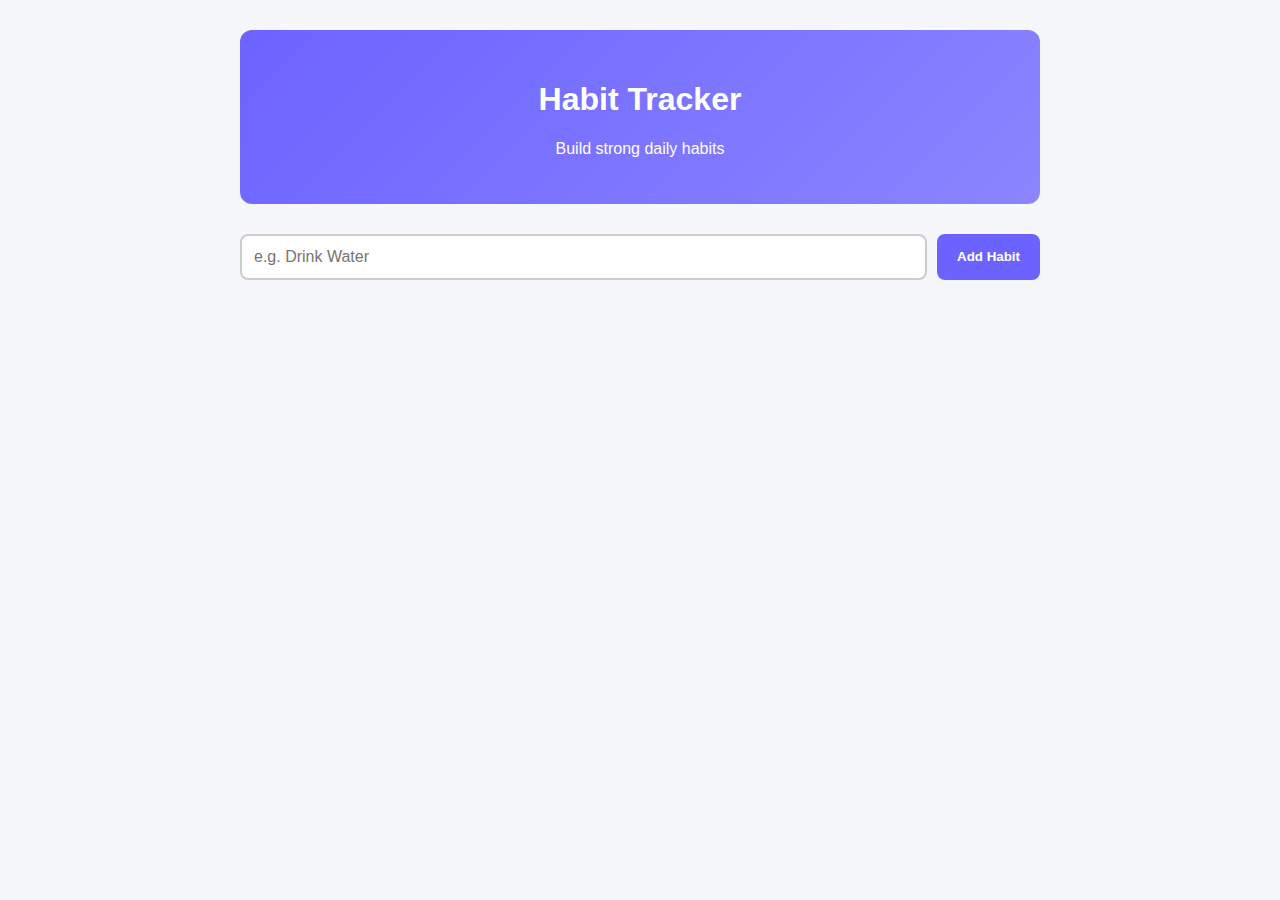
<file: src/main/resources/static/habit-tracker.html>
<!DOCTYPE html>
<html lang="en">
<head>
  <meta charset="UTF-8" />
  <meta name="viewport" content="width=device-width, initial-scale=1.0"/>
  <title>Habit Tracker</title>
  <link rel="stylesheet" href="habit.css" />
</head>
<body>
  <div class="container">
    <header class="header">
      <h1>Habit Tracker</h1>
      <p>Build strong daily habits</p>
    </header>

    <div class="add-habit-form">
      <input type="text" id="habitName" placeholder="e.g. Drink Water" />
      <button onclick="addHabit()">Add Habit</button>
    </div>

    <div id="habitList" class="habit-list"></div>
  </div>

  <script src="habit.js"></script>
  
<!-- 🌟 Gemini Chatbot Script -->
<script>
  document.addEventListener("DOMContentLoaded", () => {
    const chatPopup = document.getElementById("chatPopup");
    const chatBody = document.getElementById("chatBody");
    const chatInput = document.getElementById("chatInput");

    window.toggleChat = function () {
      chatPopup.style.display = chatPopup.style.display === "flex" ? "none" : "flex";
    };

    window.sendMessage = async function () {
      const userMessage = chatInput.value.trim();
      if (!userMessage) return;

      appendMessage("user", userMessage);
      chatInput.value = "";
      appendMessage("bot", "Thinking...");

      try {
        const reply = await getGeminiReply(userMessage);
        const botMsgs = chatBody.querySelectorAll(".chat-message.bot");
        botMsgs[botMsgs.length - 1].remove();
        appendMessage("bot", reply);
      } catch (err) {
        appendMessage("bot", "Error fetching response 😞");
      }
    };

    chatInput.addEventListener("keydown", (e) => {
      if (e.key === "Enter") sendMessage();
    });

    function appendMessage(sender, text) {
      const msgDiv = document.createElement("div");
      msgDiv.className = `chat-message ${sender}`;
      msgDiv.textContent = text;
      chatBody.appendChild(msgDiv);
      chatBody.scrollTop = chatBody.scrollHeight;
    }

    async function getGeminiReply(message) {
      const apiKey = "AIzaSyCC-Q01AQxm7bAvKmNKRIB8uR3OYXdfVao";
      const res = await fetch(
        `https://generativelanguage.googleapis.com/v1/models/gemini-1.5-flash:generateContent?key=${apiKey}`,
        {
          method: "POST",
          headers: { "Content-Type": "application/json" },
          body: JSON.stringify({
            contents: [
              {
                role: "user",
                parts: [{ text: message }],
              },
            ],
          }),
        }
      );
      const data = await res.json();
      return data?.candidates?.[0]?.content?.parts?.[0]?.text || "No response.";
    }
  });
</script>

<!-- 🌟 Styles (you can also place this in your styles.css) -->
<style>
  .chat-button {
    position: fixed;
    bottom: 20px;
    right: 20px;
    background-color: #10a37f;
    color: white;
    border: none;
    border-radius: 50%;
    width: 60px;
    height: 60px;
    font-size: 28px;
    cursor: pointer;
    box-shadow: 0 4px 10px rgba(0, 0, 0, 0.3);
    z-index: 9999;
  }

  .chat-popup {
    display: none;
    position: fixed;
    bottom: 90px;
    right: 20px;
    width: 320px;
    max-height: 500px;
    border-radius: 12px;
    background: #fff;
    box-shadow: 0 4px 12px rgba(0, 0, 0, 0.2);
    z-index: 9999;
    display: flex;
    flex-direction: column;
  }

  .chat-header {
    background-color: #10a37f;
    color: white;
    padding: 12px;
    font-weight: bold;
    text-align: center;
    border-top-left-radius: 12px;
    border-top-right-radius: 12px;
  }

  .chat-body {
    padding: 10px;
    flex: 1;
    overflow-y: auto;
    font-size: 14px;
  }

  .chat-message {
    margin: 6px 0;
    padding: 8px 10px;
    border-radius: 10px;
    max-width: 80%;
  }

  .chat-message.user {
    background-color: #e0e0e0;
    align-self: flex-end;
    text-align: right;
  }

  .chat-message.bot {
    background-color: #d6f5ee;
    align-self: flex-start;
    text-align: left;
  }

  .chat-input {
    display: flex;
    border-top: 1px solid #ccc;
  }

  .chat-input input {
    flex: 1;
    padding: 10px;
    border: none;
    outline: none;
    font-size: 14px;
  }

  .chat-input button {
    padding: 10px 15px;
    background-color: #10a37f;
    border: none;
    color: white;
    font-weight: bold;
    cursor: pointer;
  }

  .chat-input button:hover {
    background-color: #0e8e6a;
  }
</style>
</body>
</html>
</file>
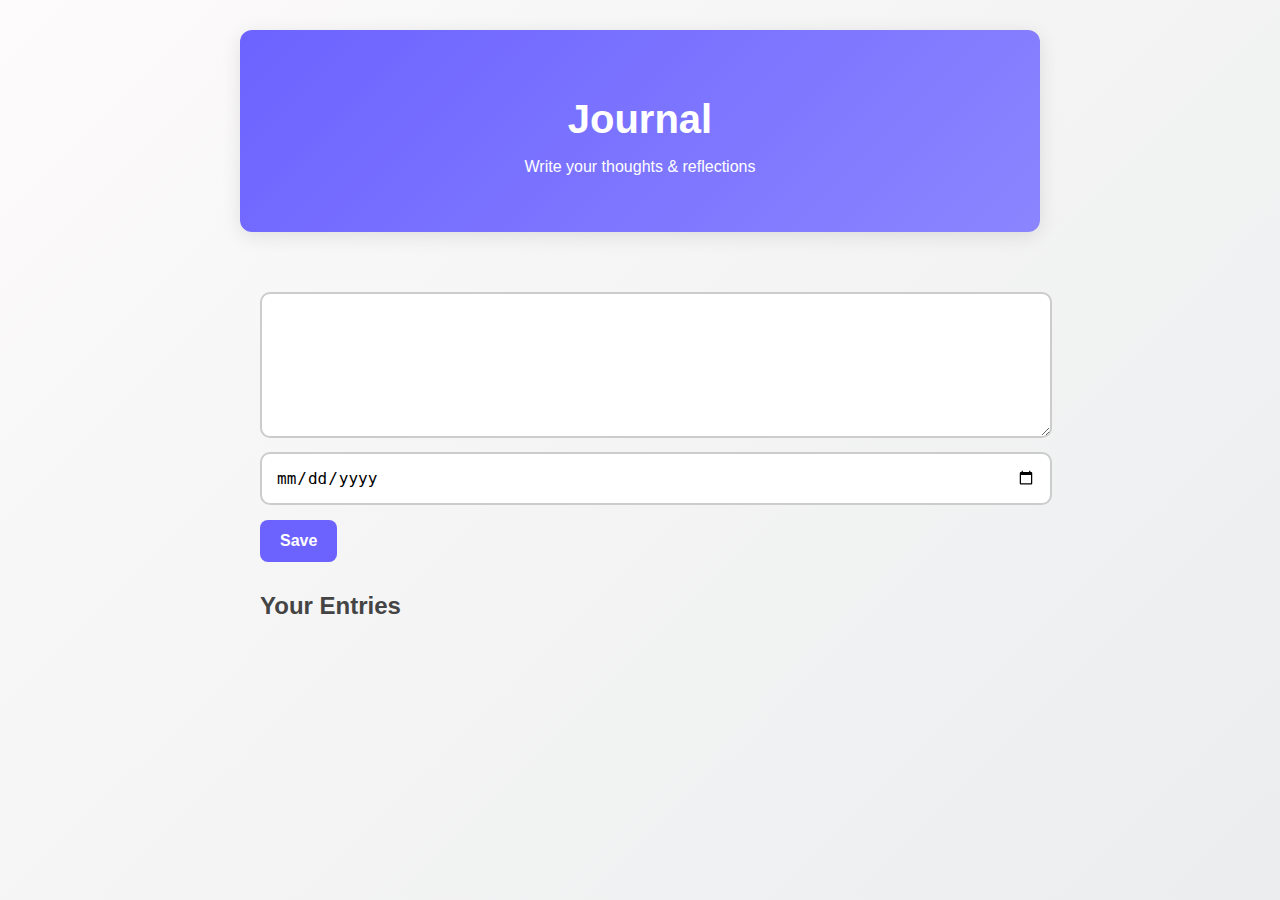
<file: src/main/resources/static/notes.html>
<!DOCTYPE html>
<html lang="en">
<head>
  <meta charset="UTF-8" />
  <meta name="viewport" content="width=device-width, initial-scale=1.0" />
  <title>Daily Journal</title>
  <link rel="stylesheet" href="journal.css" />
</head>
<body>
  <div class="container">
    <header class="header">
      <h1>Journal</h1>
      <p>Write your thoughts & reflections</p>
    </header>
    <div class="container">
      <textarea id="journalText" rows="6" style="width:100%; margin-bottom: 10px;"></textarea>
      <input type="date" id="journalDate" />
      <button onclick="saveNote()">Save</button>
      <h3>Your Entries</h3>
      <ul id="notesList"></ul>
    </div>
  </div>
  <script>
    function saveNote() {
      const date = document.getElementById('journalDate').value;
      const text = document.getElementById('journalText').value;
      if (!date || !text) return;
      const notes = JSON.parse(localStorage.getItem('journal') || '[]');
      notes.push({ date, text });
      localStorage.setItem('journal', JSON.stringify(notes));
      renderNotes();
    }
    function renderNotes() {
      const list = document.getElementById('notesList');
      const notes = JSON.parse(localStorage.getItem('journal') || '[]');
      list.innerHTML = '';
      notes.forEach(n => {
        const li = document.createElement('li');
        li.innerText = `${n.date}: ${n.text}`;
        list.appendChild(li);
      });
    }
    renderNotes();
  </script>
</body>
</html>
</file>
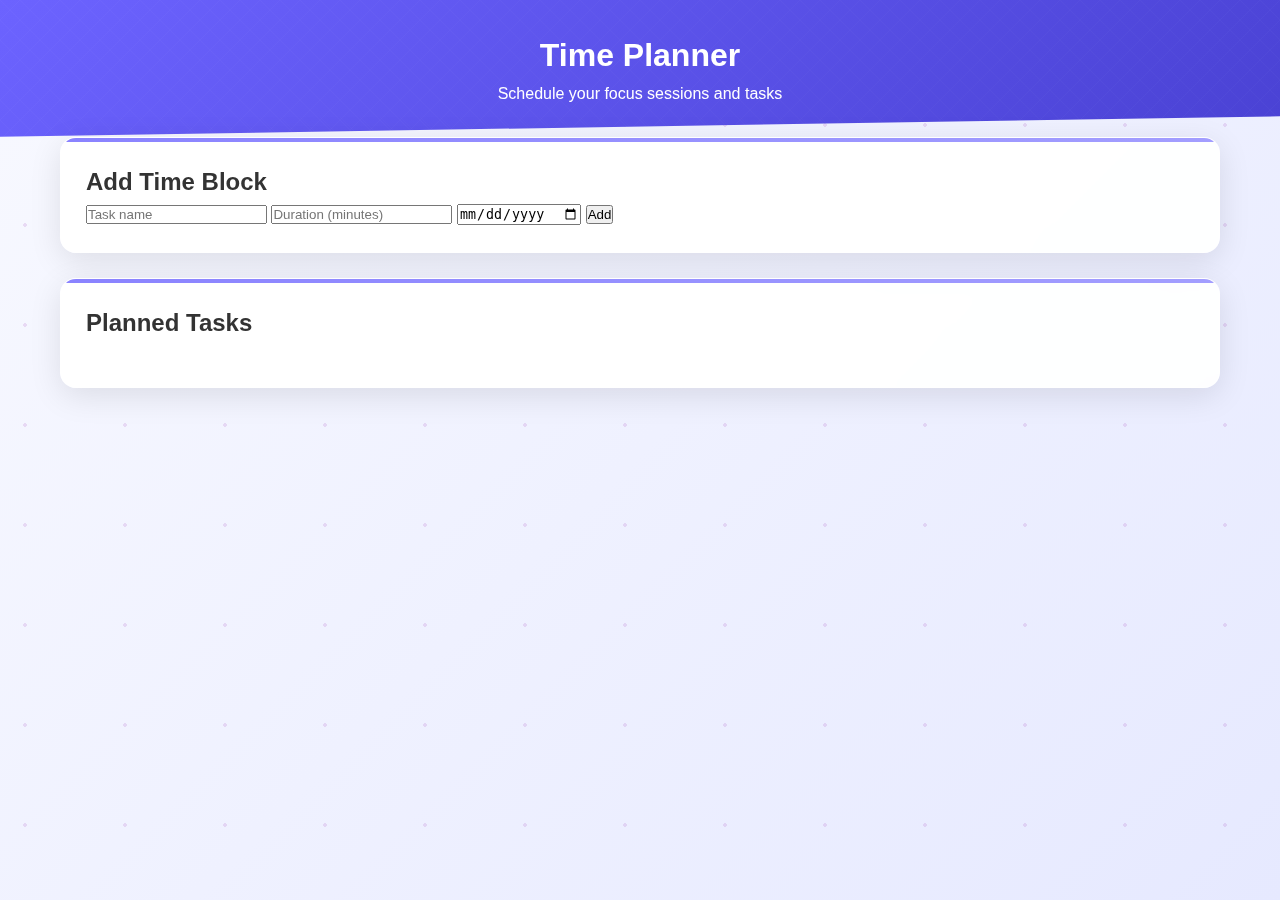
<file: src/main/resources/static/planner.html>
<!DOCTYPE html>
<html lang="en">
<head>
  <meta charset="UTF-8" />
  <meta name="viewport" content="width=device-width, initial-scale=1.0" />
  <title>Time Planner</title>
  <link rel="stylesheet" href="debt.css" />
</head>
<body>
  <div class="header">
    <h1>Time Planner</h1>
    <p>Schedule your focus sessions and tasks</p>
  </div>
  <div class="container">
    <div class="add-debt-form">
      <h2>Add Time Block</h2>
      <input type="text" id="taskName" placeholder="Task name" />
      <input type="number" id="duration" placeholder="Duration (minutes)" />
      <input type="date" id="taskDate" />
      <button onclick="addBlock()">Add</button>
    </div>
    <div class="calendar">
      <h2>Planned Tasks</h2>
      <div id="calendarGrid" class="calendar-grid"></div>
    </div>
  </div>
  <script>
    const tasks = [];
    function addBlock() {
      const name = document.getElementById('taskName').value;
      const duration = document.getElementById('duration').value;
      const date = document.getElementById('taskDate').value;
      if (!name || !duration || !date) return alert('Fill all fields');
      tasks.push({ name, duration, date });
      render();
    }
    function render() {
      const grid = document.getElementById('calendarGrid');
      grid.innerHTML = '';
      tasks.forEach(t => {
        const div = document.createElement('div');
        div.className = 'calendar-day';
        div.innerText = `${t.date}: ${t.name} (${t.duration} mins)`;
        grid.appendChild(div);
      });
    }
  </script>
  
<!-- 🌟 Gemini Chatbot Script -->
<script>
  document.addEventListener("DOMContentLoaded", () => {
    const chatPopup = document.getElementById("chatPopup");
    const chatBody = document.getElementById("chatBody");
    const chatInput = document.getElementById("chatInput");

    window.toggleChat = function () {
      chatPopup.style.display = chatPopup.style.display === "flex" ? "none" : "flex";
    };

    window.sendMessage = async function () {
      const userMessage = chatInput.value.trim();
      if (!userMessage) return;

      appendMessage("user", userMessage);
      chatInput.value = "";
      appendMessage("bot", "Thinking...");

      try {
        const reply = await getGeminiReply(userMessage);
        const botMsgs = chatBody.querySelectorAll(".chat-message.bot");
        botMsgs[botMsgs.length - 1].remove();
        appendMessage("bot", reply);
      } catch (err) {
        appendMessage("bot", "Error fetching response 😞");
      }
    };

    chatInput.addEventListener("keydown", (e) => {
      if (e.key === "Enter") sendMessage();
    });

    function appendMessage(sender, text) {
      const msgDiv = document.createElement("div");
      msgDiv.className = `chat-message ${sender}`;
      msgDiv.textContent = text;
      chatBody.appendChild(msgDiv);
      chatBody.scrollTop = chatBody.scrollHeight;
    }

    async function getGeminiReply(message) {
      const apiKey = "AIzaSyCC-Q01AQxm7bAvKmNKRIB8uR3OYXdfVao";
      const res = await fetch(
        `https://generativelanguage.googleapis.com/v1/models/gemini-1.5-flash:generateContent?key=${apiKey}`,
        {
          method: "POST",
          headers: { "Content-Type": "application/json" },
          body: JSON.stringify({
            contents: [
              {
                role: "user",
                parts: [{ text: message }],
              },
            ],
          }),
        }
      );
      const data = await res.json();
      return data?.candidates?.[0]?.content?.parts?.[0]?.text || "No response.";
    }
  });
</script>

<!-- 🌟 Styles (you can also place this in your styles.css) -->
<style>
  .chat-button {
    position: fixed;
    bottom: 20px;
    right: 20px;
    background-color: #10a37f;
    color: white;
    border: none;
    border-radius: 50%;
    width: 60px;
    height: 60px;
    font-size: 28px;
    cursor: pointer;
    box-shadow: 0 4px 10px rgba(0, 0, 0, 0.3);
    z-index: 9999;
  }

  .chat-popup {
    display: none;
    position: fixed;
    bottom: 90px;
    right: 20px;
    width: 320px;
    max-height: 500px;
    border-radius: 12px;
    background: #fff;
    box-shadow: 0 4px 12px rgba(0, 0, 0, 0.2);
    z-index: 9999;
    display: flex;
    flex-direction: column;
  }

  .chat-header {
    background-color: #10a37f;
    color: white;
    padding: 12px;
    font-weight: bold;
    text-align: center;
    border-top-left-radius: 12px;
    border-top-right-radius: 12px;
  }

  .chat-body {
    padding: 10px;
    flex: 1;
    overflow-y: auto;
    font-size: 14px;
  }

  .chat-message {
    margin: 6px 0;
    padding: 8px 10px;
    border-radius: 10px;
    max-width: 80%;
  }

  .chat-message.user {
    background-color: #e0e0e0;
    align-self: flex-end;
    text-align: right;
  }

  .chat-message.bot {
    background-color: #d6f5ee;
    align-self: flex-start;
    text-align: left;
  }

  .chat-input {
    display: flex;
    border-top: 1px solid #ccc;
  }

  .chat-input input {
    flex: 1;
    padding: 10px;
    border: none;
    outline: none;
    font-size: 14px;
  }

  .chat-input button {
    padding: 10px 15px;
    background-color: #10a37f;
    border: none;
    color: white;
    font-weight: bold;
    cursor: pointer;
  }

  .chat-input button:hover {
    background-color: #0e8e6a;
  }
</style>
</body>
</html>
</file>
<file: src/main/resources/static/habit.css>
body {
  font-family: 'Segoe UI', sans-serif;
  background: #f5f7fa;
  margin: 0;
  padding: 0;
}

.container {
  max-width: 800px;
  margin: auto;
  padding: 30px;
}

.header {
  text-align: center;
  background: linear-gradient(135deg, #6C63FF, #8B85FF);
  color: white;
  padding: 30px 20px;
  border-radius: 12px;
  margin-bottom: 30px;
}

.add-habit-form {
  display: flex;
  gap: 10px;
  margin-bottom: 20px;
}

.add-habit-form input {
  flex: 1;
  padding: 12px;
  border-radius: 8px;
  border: 2px solid #ccc;
  font-size: 1em;
}

.add-habit-form button {
  padding: 12px 20px;
  background: #6C63FF;
  border: none;
  border-radius: 8px;
  color: white;
  font-weight: bold;
  cursor: pointer;
}

.habit-list {
  display: flex;
  flex-direction: column;
  gap: 20px;
}

.habit-card {
  background: white;
  padding: 20px;
  border-radius: 12px;
  box-shadow: 0 4px 12px rgba(0,0,0,0.1);
}

.habit-title {
  font-size: 1.2em;
  margin-bottom: 10px;
  font-weight: bold;
  color: #333;
}

.progress-bar {
  height: 20px;
  background: #eee;
  border-radius: 10px;
  overflow: hidden;
  margin-bottom: 10px;
}

.progress {
  height: 100%;
  background: linear-gradient(90deg, #6C63FF, #8B85FF);
  transition: width 0.3s;
}

.habit-controls {
  display: flex;
  gap: 10px;
}

.habit-controls button {
  padding: 6px 12px;
  font-size: 1em;
  border: none;
  border-radius: 6px;
  cursor: pointer;
  background: #ddd;
  color: #333;
}

.habit-controls button:hover {
  background: #ccc;
}
</file>
<file: src/main/resources/static/journal.css>
/* Base layout */
body {
  font-family: 'Segoe UI', sans-serif;
  margin: 0;
  padding: 0;
  background: linear-gradient(135deg, #fdfbfb, #ebedee);
  color: #333;
  min-height: 100vh;
}

.container {
  max-width: 800px;
  margin: auto;
  padding: 30px 20px;
}

/* Header section */
.header {
  text-align: center;
  background: linear-gradient(135deg, #6C63FF, #8B85FF);
  color: white;
  padding: 40px 20px;
  border-radius: 12px;
  margin-bottom: 30px;
  box-shadow: 0 4px 20px rgba(0,0,0,0.1);
}

.header h1 {
  margin-bottom: 10px;
  font-size: 2.5rem;
}

/* Form inputs */
textarea, input[type="date"] {
  width: 100%;
  padding: 14px;
  margin-bottom: 15px;
  border: 2px solid #ccc;
  border-radius: 10px;
  font-size: 1rem;
  background-color: #fff;
  transition: 0.3s;
}

textarea:focus, input[type="date"]:focus {
  border-color: #6C63FF;
  outline: none;
  box-shadow: 0 0 5px rgba(108,99,255,0.2);
}

button {
  padding: 12px 20px;
  background: #6C63FF;
  color: white;
  border: none;
  border-radius: 8px;
  font-weight: bold;
  cursor: pointer;
  font-size: 1rem;
  transition: background 0.3s;
}

button:hover {
  background: #5a52d6;
}

/* Notes list */
h3 {
  margin-top: 30px;
  font-size: 1.5rem;
  color: #444;
}

ul#notesList {
  list-style: none;
  padding: 0;
  margin-top: 10px;
}

ul#notesList li {
  background: #fff;
  padding: 15px 20px;
  margin-bottom: 10px;
  border-radius: 10px;
  box-shadow: 0 2px 8px rgba(0,0,0,0.05);
  transition: transform 0.2s ease;
}

ul#notesList li:hover {
  transform: translateY(-2px);
  background-color: #f8f9ff;
}
</file>
<file: src/main/resources/static/debt.css>
:root {
    --primary-color: #6C63FF;
    --primary-light: #8B85FF;
    --primary-dark: #4A42D4;
    --secondary-color: #FF6584;
    --accent-color: #FFB74D;
    --success-color: #4CAF50;
    --background-color: #f5f5f5;
    --card-background: rgba(255, 255, 255, 0.9);
    --text-color: #333;
    --shadow-color: rgba(0, 0, 0, 0.1);
    --gradient-start: #F8F9FF;
    --gradient-end: #E6E9FF;
}

* {
    margin: 0;
    padding: 0;
    box-sizing: border-box;
    transition: all 0.3s ease;
}

body {
    font-family: 'Segoe UI', Arial, sans-serif;
    background: linear-gradient(135deg, var(--gradient-start), var(--gradient-end));
    color: var(--text-color);
    line-height: 1.6;
    min-height: 100vh;
    position: relative;
    overflow-x: hidden;
}

body::before {
    content: '';
    position: fixed;
    top: 0;
    left: 0;
    width: 100%;
    height: 100%;
    background-image: 
        radial-gradient(circle at 25px 25px, rgba(108, 99, 255, 0.1) 2px, transparent 0),
        radial-gradient(circle at 75px 75px, rgba(255, 101, 132, 0.1) 2px, transparent 0);
    background-size: 100px 100px;
    background-position: 0 0, 50px 50px;
    animation: backgroundMove 20s linear infinite;
    z-index: -1;
}

@keyframes backgroundMove {
    0% { background-position: 0 0, 50px 50px; }
    100% { background-position: 100px 100px, 150px 150px; }
}

.header {
    background: linear-gradient(135deg, var(--primary-color), var(--primary-dark));
    color: white;
    padding: 30px 20px;
    text-align: center;
    position: relative;
    overflow: hidden;
    box-shadow: 0 4px 20px rgba(108, 99, 255, 0.2);
    clip-path: polygon(0 0, 100% 0, 100% 85%, 0 100%);
}

.header::before {
    content: '';
    position: absolute;
    top: 0;
    left: 0;
    right: 0;
    bottom: 0;
    background: 
        linear-gradient(45deg, transparent 48%, rgba(255,255,255,0.1) 50%, transparent 52%),
        linear-gradient(-45deg, transparent 48%, rgba(255,255,255,0.1) 50%, transparent 52%);
    background-size: 20px 20px;
    opacity: 0.3;
    animation: shimmer 2s infinite linear;
}

@keyframes shimmer {
    0% { transform: translateX(-100%); }
    100% { transform: translateX(100%); }
}

.container {
    max-width: 1200px;
    margin: 0 auto;
    padding: 20px;
    transform: translateY(-20px);
    position: relative;
}

.container::before {
    content: '';
    position: absolute;
    top: 0;
    left: 0;
    right: 0;
    bottom: 0;
    background: linear-gradient(45deg, transparent 48%, rgba(255,255,255,0.1) 50%, transparent 52%);
    background-size: 20px 20px;
    opacity: 0.1;
    z-index: -1;
}

.charts-container {
    display: grid;
    grid-template-columns: repeat(auto-fit, minmax(300px, 1fr));
    gap: 25px;
    margin-bottom: 25px;
}

.chart-card {
    background: rgba(255, 255, 255, 0.95);
    border-radius: 16px;
    padding: 25px;
    box-shadow: 0 8px 32px var(--shadow-color);
    backdrop-filter: blur(10px);
    border: 1px solid rgba(255, 255, 255, 0.2);
    transition: transform 0.3s ease, box-shadow 0.3s ease;
    position: relative;
    overflow: hidden;
}

.chart-card::before {
    content: '';
    position: absolute;
    top: 0;
    left: 0;
    right: 0;
    height: 4px;
    background: linear-gradient(90deg, var(--primary-color), var(--primary-light));
    opacity: 0.8;
}

.chart-card:hover {
    transform: translateY(-5px);
    box-shadow: 0 12px 40px var(--shadow-color);
}

.chart-title {
    text-align: center;
    margin-bottom: 20px;
    color: var(--primary-color);
    font-size: 1.2em;
    font-weight: 600;
}

.chart-wrapper {
    position: relative;
    height: 300px;
    width: 100%;
}

.summary-box, .debt-list, .progress-section, .calendar, .tips-section, .add-debt-form {
    background: rgba(255, 255, 255, 0.95);
    border-radius: 16px;
    padding: 25px;
    margin-bottom: 25px;
    box-shadow: 0 8px 32px var(--shadow-color);
    backdrop-filter: blur(10px);
    border: 1px solid rgba(255, 255, 255, 0.2);
    transform: translateY(0);
    transition: transform 0.3s ease, box-shadow 0.3s ease;
    position: relative;
    overflow: hidden;
}

.summary-box::before, .debt-list::before, .progress-section::before, 
.calendar::before, .tips-section::before, .add-debt-form::before {
    content: '';
    position: absolute;
    top: 0;
    left: 0;
    right: 0;
    height: 4px;
    background: linear-gradient(90deg, var(--primary-color), var(--primary-light));
    opacity: 0.8;
}

.summary-box:hover, .debt-list:hover, .progress-section:hover, 
.calendar:hover, .tips-section:hover, .add-debt-form:hover {
    transform: translateY(-5px);
    box-shadow: 0 12px 40px var(--shadow-color);
}

.summary-grid {
    display: grid;
    grid-template-columns: repeat(auto-fit, minmax(200px, 1fr));
    gap: 20px;
    margin-top: 20px;
}

.summary-item {
    text-align: center;
    padding: 20px;
    background: linear-gradient(135deg, rgba(255, 255, 255, 0.9), rgba(255, 255, 255, 0.7));
    border-radius: 12px;
    box-shadow: 0 4px 15px var(--shadow-color);
    transition: transform 0.3s ease;
    position: relative;
    overflow: hidden;
}

.summary-item::before {
    content: '';
    position: absolute;
    top: 0;
    left: 0;
    right: 0;
    bottom: 0;
    background: linear-gradient(45deg, transparent 48%, rgba(255,255,255,0.2) 50%, transparent 52%);
    background-size: 20px 20px;
    opacity: 0.3;
    animation: shimmer 2s infinite linear;
}

.summary-item:hover {
    transform: scale(1.05);
}

.summary-item h3 {
    color: var(--primary-color);
    margin-bottom: 10px;
    font-size: 1.1em;
}

.summary-item p {
    font-size: 1.5em;
    font-weight: bold;
    color: var(--text-color);
}

.debt-item {
    display: grid;
    grid-template-columns: repeat(auto-fit, minmax(150px, 1fr));
    gap: 15px;
    padding: 20px;
    border-bottom: 1px solid rgba(0, 0, 0, 0.1);
    align-items: center;
    transition: all 0.3s ease;
    background: linear-gradient(135deg, rgba(255, 255, 255, 0.9), rgba(255, 255, 255, 0.7));
    border-radius: 8px;
    margin: 5px 0;
}

.debt-item:hover {
    transform: translateX(5px);
    box-shadow: 0 4px 15px var(--shadow-color);
}

.progress-bar {
    width: 100%;
    height: 24px;
    background: linear-gradient(135deg, rgba(0, 0, 0, 0.1), rgba(0, 0, 0, 0.05));
    border-radius: 12px;
    overflow: hidden;
    margin: 15px 0;
    box-shadow: inset 0 2px 4px rgba(0, 0, 0, 0.1);
    position: relative;
}

.progress {
    height: 100%;
    background: linear-gradient(90deg, var(--primary-color), var(--primary-light));
    transition: width 0.5s ease, background 0.5s ease;
    position: relative;
    overflow: hidden;
}

.progress::after {
    content: '';
    position: absolute;
    top: 0;
    left: 0;
    right: 0;
    bottom: 0;
    background: linear-gradient(90deg, transparent, rgba(255, 255, 255, 0.3), transparent);
    animation: progress-shine 2s infinite;
}

@keyframes progress-shine {
    0% { transform: translateX(-100%); }
    100% { transform: translateX(100%); }
}

.calendar-grid {
    display: grid;
    grid-template-columns: repeat(7, 1fr);
    gap: 8px;
    margin-top: 20px;
}

.calendar-day {
    padding: 12px;
    text-align: center;
    border-radius: 8px;
    background: linear-gradient(135deg, rgba(255, 255, 255, 0.9), rgba(255, 255, 255, 0.7));
    transition: all 0.3s ease;
    position: relative;
    overflow: hidden;
}

.calendar-day::before {
    content: '';
    position: absolute;
    top: 0;
    left: 0;
    right: 0;
    bottom: 0;
    background: linear-gradient(45deg, transparent 48%, rgba(255,255,255,0.2) 50%, transparent 52%);
    background-size: 20px 20px;
    opacity: 0.3;
    animation: shimmer 2s infinite linear;
}

.calendar-day:hover {
    transform: scale(1.1);
    box-shadow: 0 4px 8px var(--shadow-color);
}

.calendar-day.paid {
    background: linear-gradient(135deg, #E8F5E9, #C8E6C9);
    color: var(--success-color);
}

.calendar-day.due {
    background: linear-gradient(135deg, #FFEBEE, #FFCDD2);
    color: var(--secondary-color);
    animation: pulse 2s infinite;
}

@keyframes pulse {
    0% { transform: scale(1); }
    50% { transform: scale(1.05); }
    100% { transform: scale(1); }
}

.tip-card {
    background: linear-gradient(135deg, rgba(248, 249, 255, 0.9), rgba(230, 233, 255, 0.7));
    border-radius: 12px;
    padding: 20px;
    margin: 15px 0;
    border-left: 4px solid var(--primary-color);
    transform: translateX(0);
    transition: transform 0.3s ease;
    position: relative;
    overflow: hidden;
}

.tip-card::before {
    content: '';
    position: absolute;
    top: 0;
    left: 0;
    right: 0;
    bottom: 0;
    background: linear-gradient(45deg, transparent 48%, rgba(255,255,255,0.2) 50%, transparent 52%);
    background-size: 20px 20px;
    opacity: 0.3;
    animation: shimmer 2s infinite linear;
}

.tip-card:hover {
    transform: translateX(10px);
    box-shadow: 0 4px 15px var(--shadow-color);
}

.form-group {
    margin-bottom: 20px;
}

.form-group label {
    display: block;
    margin-bottom: 8px;
    font-weight: 600;
    color: var(--text-color);
}

.form-group input, .form-group select {
    width: 100%;
    padding: 12px;
    border: 2px solid var(--primary-color);
    border-radius: 8px;
    font-size: 16px;
    background: rgba(255, 255, 255, 0.9);
    transition: all 0.3s ease;
}

.form-group input:focus, .form-group select:focus {
    outline: none;
    border-color: var(--primary-light);
    box-shadow: 0 0 0 3px rgba(108, 99, 255, 0.2);
}

.btn {
    background: linear-gradient(135deg, var(--primary-color), var(--primary-dark));
    color: white;
    border: none;
    padding: 14px 24px;
    border-radius: 8px;
    cursor: pointer;
    font-size: 16px;
    font-weight: 600;
    transition: all 0.3s ease;
    position: relative;
    overflow: hidden;
    box-shadow: 0 4px 15px rgba(108, 99, 255, 0.3);
}

.btn::before {
    content: '';
    position: absolute;
    top: 0;
    left: 0;
    right: 0;
    bottom: 0;
    background: linear-gradient(45deg, transparent, rgba(255, 255, 255, 0.2), transparent);
    animation: btn-shine 2s infinite;
}

.btn:hover {
    transform: translateY(-2px);
    box-shadow: 0 6px 20px rgba(108, 99, 255, 0.4);
}

.language-toggle {
    position: absolute;
    top: 20px;
    right: 20px;
    background: rgba(255, 255, 255, 0.9);
    padding: 10px 20px;
    border-radius: 8px;
    border: 2px solid var(--primary-color);
    color: var(--primary-color);
    cursor: pointer;
    display: flex;
    align-items: center;
    gap: 10px;
    font-weight: 600;
    transition: all 0.3s ease;
}

.language-toggle:hover {
    background-color: var(--primary-color);
    color: white;
    transform: translateY(-2px);
    box-shadow: 0 4px 8px rgba(108, 99, 255, 0.2);
}

@media (max-width: 768px) {
    .container {
        padding: 15px;
    }
    
    .summary-grid {
        grid-template-columns: 1fr;
    }
    
    .debt-item {
        grid-template-columns: 1fr;
        text-align: center;
    }
    
    .calendar-grid {
        gap: 5px;
    }
    
    .calendar-day {
        padding: 8px;
        font-size: 0.9em;
    }
}

.chart-controls {
    margin-top: 20px;
    text-align: center;
}
.chart-options {
    display: flex;
    gap: 10px;
    justify-content: center;
}
.btn.small {
    padding: 8px 16px;
    font-size: 14px;
}

.high-progress {
    background: linear-gradient(90deg, #4CAF50, #81C784);
}
.medium-progress {
    background: linear-gradient(90deg, #FFB74D, #FFD54F);
}
.low-progress {
    background: linear-gradient(90deg, #FF6584, #FF8A9A);
}
/* Pie chart smaller & centered */
.small-chart canvas {
    max-width: 300px;
    margin: auto;
    display: block;
  }
</file>
